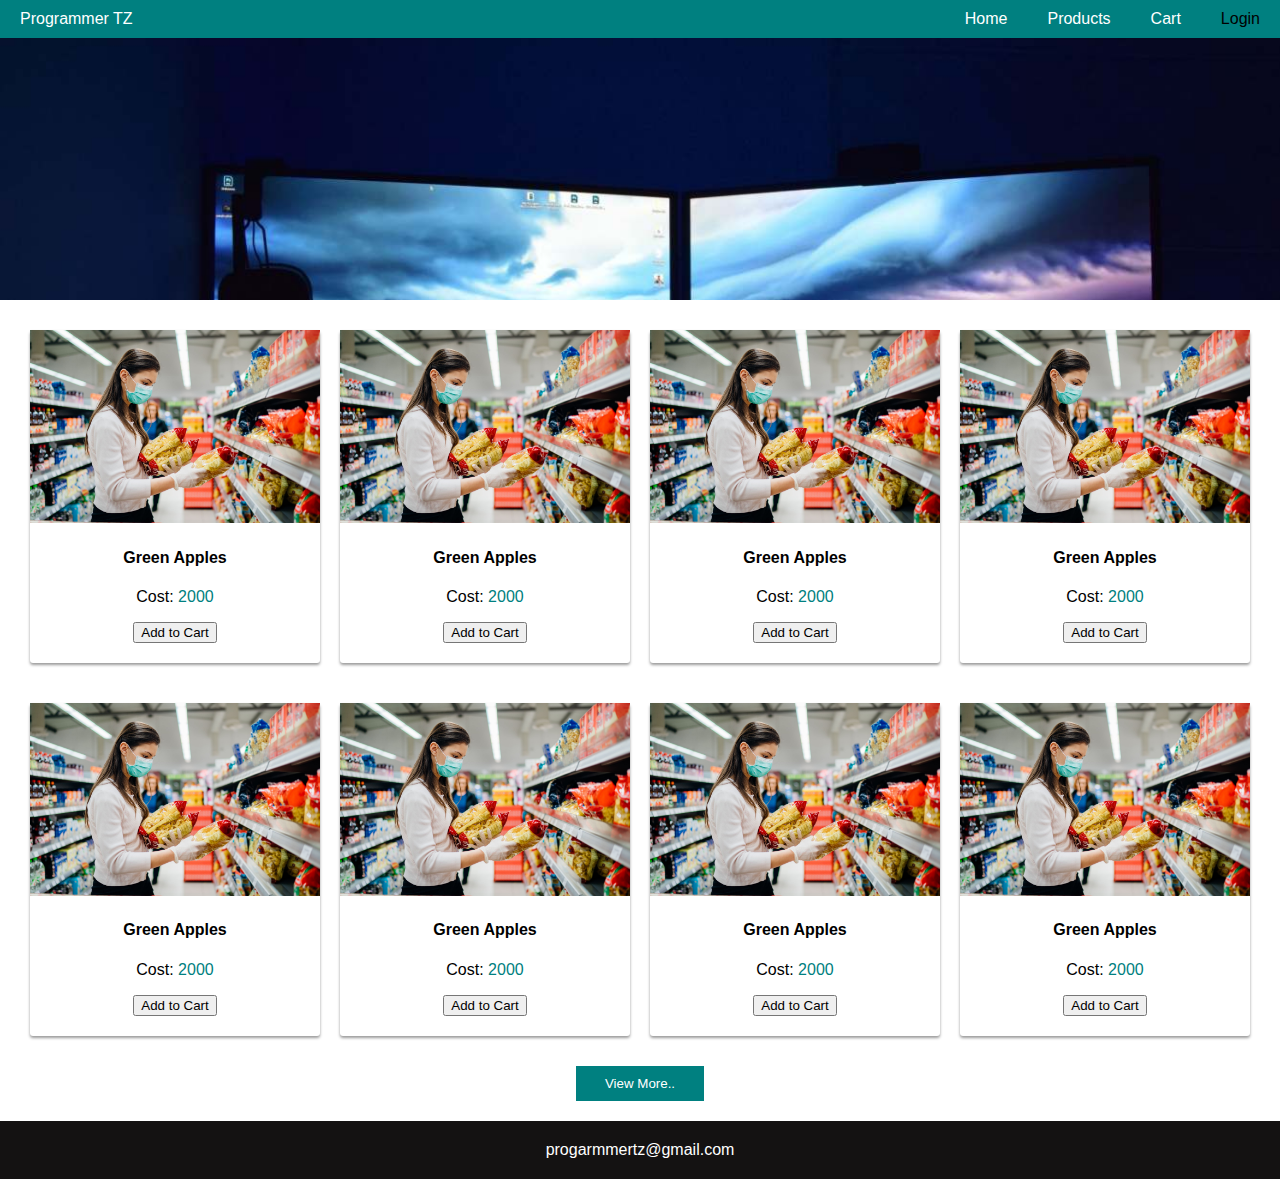
<file: index.html>
<!DOCTYPE html>
<html lang="en">
<head>
    <meta charset="UTF-8">
    <meta http-equiv="X-UA-Compatible" content="IE=edge">
    <meta name="viewport" content="width=device-width, initial-scale=1.0">
    <title>CSS E-Commerce Website</title>

    <!-- Link CSS file lako hapa -->
    <link rel="stylesheet" href="style.css">
</head>
<body>

    <!-- TenegenzaNavbar yako kwanza -->
    <div class="nav">
        <!-- Logo au jina la E-commerce -->
        <a href="#" id="logo"> Programmer TZ</a>

        <!-- navigation menu yangu hapa -->
        
        <ul>
            <li><a href="#">Home</a></li>
            <li><a href="products.html">Products</a></li>
            <li><a href="#">Cart</a></li>
            <li><a href="#" id="login">Login</a></li>
        </ul>
    </div>
    <!-- Mwisho wa Navbar -->

    <!-- tengeneza Hero section -->
    <div class="hero">

    </div>
    <!-- mwisho wa hero section hapa -->

    <!-- tenegeneza cards hapa -->
    <div class="products">
        <div class="card">
            <img src="images/shoppp.jpg" width="100%" alt="">
            <div class="details">
                <h4>Green Apples</h4>
                <p>Cost: <span style="color: teal;">2000</span></p>
            </div>
            <div class="add">
                <button>Add to Cart</button>
            </div>
        </div>

        <div class="card">
            <img src="images/shoppp.jpg" width="100%" alt="">
            <div class="details">
                <h4>Green Apples</h4>
                <p>Cost: <span style="color: teal;">2000</span></p>
            </div>
            <div class="add">
                <button>Add to Cart</button>
            </div>
        </div>

        <div class="card">
            <img src="images/shoppp.jpg" width="100%" alt="">
            <div class="details">
                <h4>Green Apples</h4>
                <p>Cost: <span style="color: teal;">2000</span></p>
            </div>
            <div class="add">
                <button>Add to Cart</button>
            </div>
        </div>
        <div class="card">
            <img src="images/shoppp.jpg" width="100%" alt="">
            <div class="details">
                <h4>Green Apples</h4>
                <p>Cost: <span style="color: teal;">2000</span></p>
            </div>
            <div class="add">
                <button>Add to Cart</button>
            </div>
        </div>
    </div>

    <div class="products">
        <div class="card">
            <img src="images/shoppp.jpg" width="100%" alt="">
            <div class="details">
                <h4>Green Apples</h4>
                <p>Cost: <span style="color: teal;">2000</span></p>
            </div>
            <div class="add">
                <button>Add to Cart</button>
            </div>
        </div>

        <div class="card">
            <img src="images/shoppp.jpg" width="100%" alt="">
            <div class="details">
                <h4>Green Apples</h4>
                <p>Cost: <span style="color: teal;">2000</span></p>
            </div>
            <div class="add">
                <button>Add to Cart</button>
            </div>
        </div>

        <div class="card">
            <img src="images/shoppp.jpg" width="100%" alt="">
            <div class="details">
                <h4>Green Apples</h4>
                <p>Cost: <span style="color: teal;">2000</span></p>
            </div>
            <div class="add">
                <button>Add to Cart</button>
            </div>
        </div>
        <div class="card">
            <img src="images/shoppp.jpg" width="100%" alt="">
            <div class="details">
                <h4>Green Apples</h4>
                <p>Cost: <span style="color: teal;">2000</span></p>
            </div>
            <div class="add">
                <button>Add to Cart</button>
            </div>
        </div>
    </div>
    <!-- Mwisho wa cards -->

    <!-- mwanzo wa load more button -->
    <div class="load">
        <button>View More..</button>
    </div>
    <!-- mwisho wa load more button hapa -->

    <!-- footer yako hapa -->
    <footer>
        progarmmertz@gmail.com
    </footer>

</body>
</html>
</file>
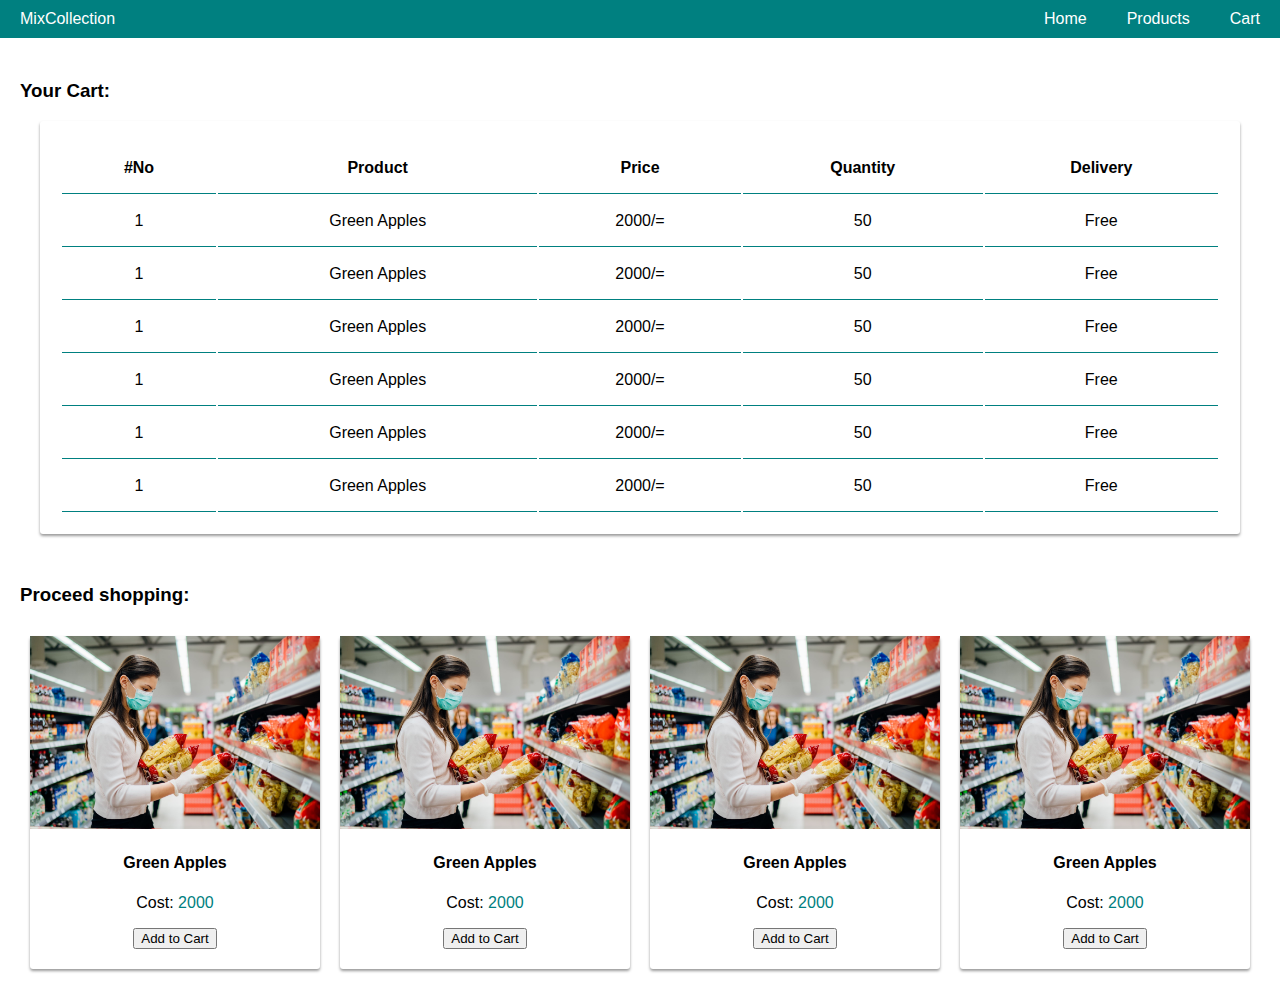
<file: cart.html>
<!DOCTYPE html>
<html lang="en">
<head>
    <meta charset="UTF-8">
    <meta http-equiv="X-UA-Compatible" content="IE=edge">
    <meta name="viewport" content="width=device-width, initial-scale=1.0">
    <title>CSS E-Commerce Website</title>

    <!-- Link CSS file lako hapa -->
    <link rel="stylesheet" href="style.css">
</head>
<body>

    <!-- TenegenzaNavbar yako kwanza -->
    <div class="nav">
        <!-- Logo au jina la E-commerce -->
        <a href="#" id="logo">MixCollection</a>

        <!-- navigation menu yangu hapa -->
        <ul>
            <li><a href="#">Home</a></li>
            <li><a href="products.html">Products</a></li>
            <li><a href="cart.html">Cart</a></li>
        </ul>
    </div>
    <!-- Mwisho wa Navbar -->

    <h3 style="margin-top: 80px; padding-left: 20px;">Your Cart: </h3>


    <div class="single">
       <table>
           <tr>
               <th>#No</th>
               <th>Product</th>
               <th>Price</th>
               <th id="cols">Quantity</th>
               <th id="cols">Delivery</th>
           </tr>
           <tr>
               <td>1</td>
               <td>Green Apples</td>
               <td>2000/=</td>
               <td id="cols">50</td>
               <td id="cols">Free</td>
           </tr>
           <tr>
            <td>1</td>
            <td>Green Apples</td>
            <td>2000/=</td>
            <td id="cols">50</td>
            <td id="cols">Free</td>
        </tr>
        <tr>
            <td>1</td>
            <td>Green Apples</td>
            <td>2000/=</td>
            <td id="cols">50</td>
            <td id="cols">Free</td>
        </tr>
        <tr>
            <td>1</td>
            <td>Green Apples</td>
            <td>2000/=</td>
            <td id="cols">50</td>
            <td id="cols">Free</td>
        </tr>
        <tr>
            <td>1</td>
            <td>Green Apples</td>
            <td >2000/=</td>
            <td id="cols">50</td>
            <td id="cols">Free</td>
        </tr>
        <tr>
            <td>1</td>
            <td>Green Apples</td>
            <td>2000/=</td>
            <td id="cols">50</td>
            <td id="cols">Free</td>
        </tr>
       </table>
    </div>

    <h3 style="margin-top: 50px; padding-left: 20px;">Proceed shopping: </h3>

    <div class="products">
        <div class="card">
            <a href="single.html">
                <img src="images/shoppp.jpg" width="100%" alt="">
            </a>
            <div class="details">
                <h4>Green Apples</h4>
                <p>Cost: <span style="color: teal;">2000</span></p>
            </div>
            <div class="add">
                <button>Add to Cart</button>
            </div>
        </div>

        <div class="card">
            <img src="images/shoppp.jpg" width="100%" alt="">
            <div class="details">
                <h4>Green Apples</h4>
                <p>Cost: <span style="color: teal;">2000</span></p>
            </div>
            <div class="add">
                <button>Add to Cart</button>
            </div>
        </div>

        <div class="card">
            <img src="images/shoppp.jpg" width="100%" alt="">
            <div class="details">
                <h4>Green Apples</h4>
                <p>Cost: <span style="color: teal;">2000</span></p>
            </div>
            <div class="add">
                <button>Add to Cart</button>
            </div>
        </div>
        <div class="card">
            <img src="images/shoppp.jpg" width="100%" alt="">
            <div class="details">
                <h4>Green Apples</h4>
                <p>Cost: <span style="color: teal;">2000</span></p>
            </div>
            <div class="add">
                <button>Add to Cart</button>
            </div>
        </div>
    </div>


  
    
</body>
</html>
</file>
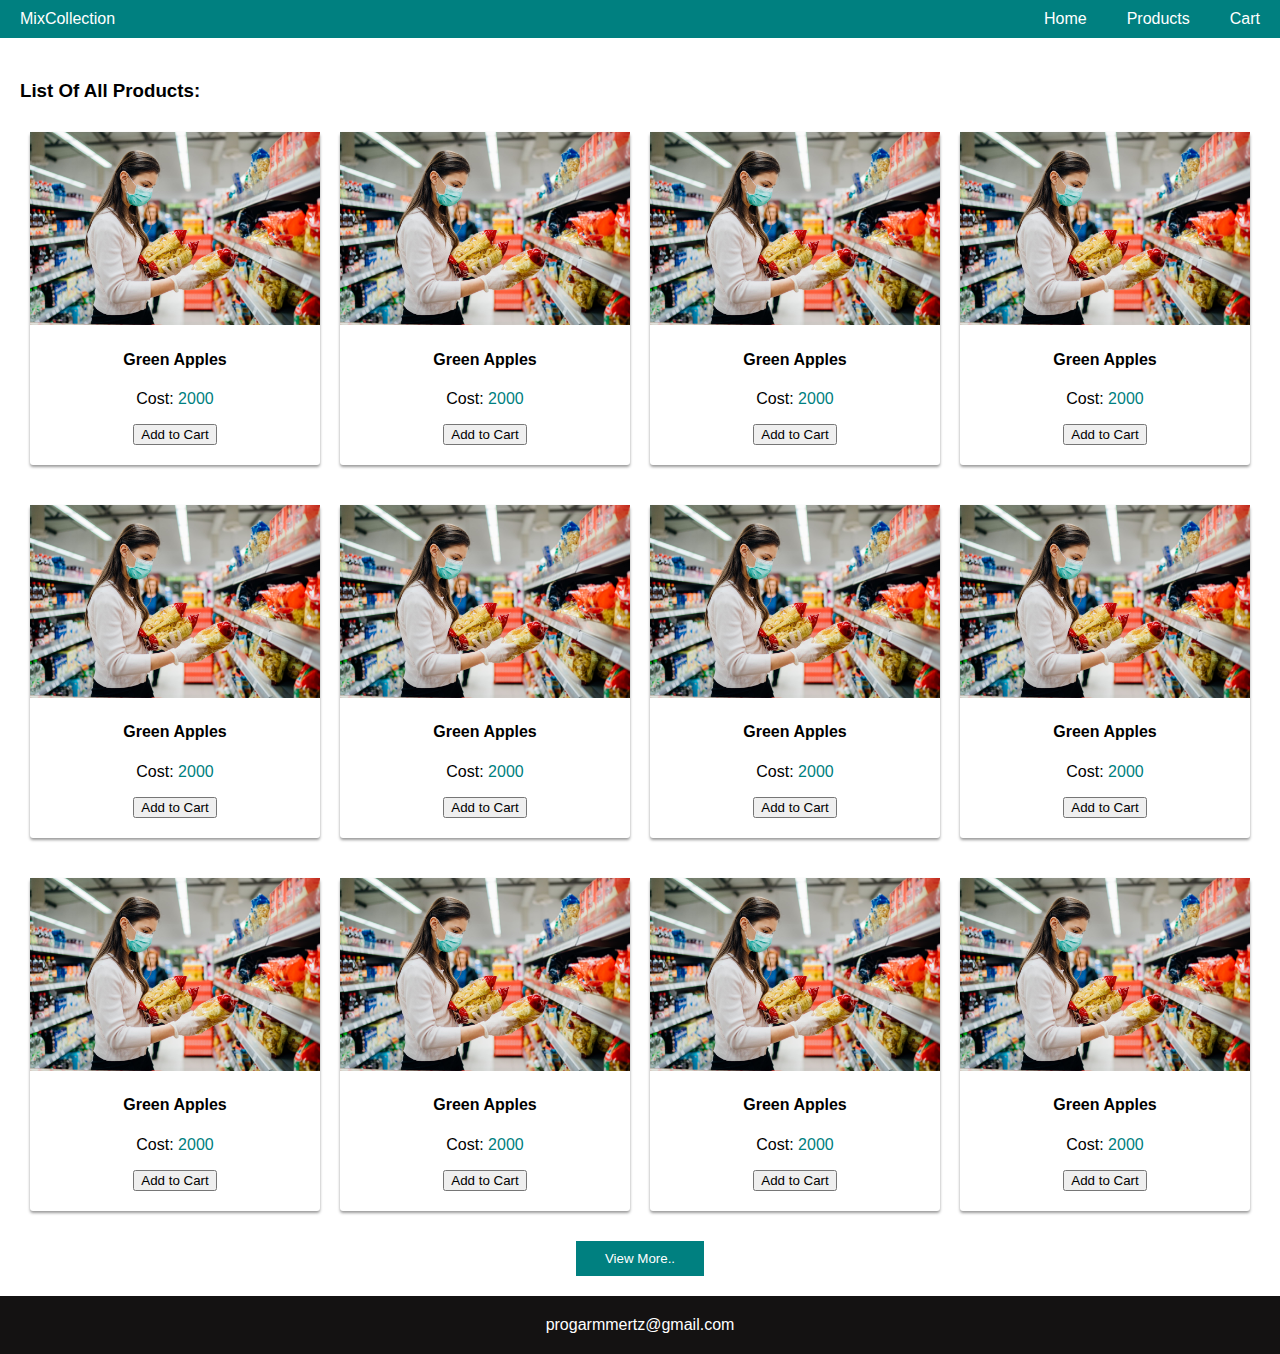
<file: products.html>
<!DOCTYPE html>
<html lang="en">
<head>
    <meta charset="UTF-8">
    <meta http-equiv="X-UA-Compatible" content="IE=edge">
    <meta name="viewport" content="width=device-width, initial-scale=1.0">
    <title>CSS E-Commerce Website</title>

    <!-- Link CSS file lako hapa -->
    <link rel="stylesheet" href="style.css">
</head>
<body>

    <!-- TenegenzaNavbar yako kwanza -->
    <div class="nav">
        <!-- Logo au jina la E-commerce -->
        <a href="#" id="logo">MixCollection</a>

        <!-- navigation menu yangu hapa -->
        <ul>
            <li><a href="#">Home</a></li>
            <li><a href="products.html">Products</a></li>
            <li><a href="#">Cart</a></li>
        </ul>
    </div>
    <!-- Mwisho wa Navbar -->

    <h3 style="margin-top: 80px; padding-left: 20px;">List Of All Products: </h3>

    <!-- tenegeneza cards hapa -->
    <div class="products">
        <div class="card">
            <a href="single.html">
                <img src="images/shoppp.jpg" width="100%" alt="">
            </a>
            <div class="details">
                <h4>Green Apples</h4>
                <p>Cost: <span style="color: teal;">2000</span></p>
            </div>
            <div class="add">
                <button>Add to Cart</button>
            </div>
        </div>

        <div class="card">
            <img src="images/shoppp.jpg" width="100%" alt="">
            <div class="details">
                <h4>Green Apples</h4>
                <p>Cost: <span style="color: teal;">2000</span></p>
            </div>
            <div class="add">
                <button>Add to Cart</button>
            </div>
        </div>

        <div class="card">
            <img src="images/shoppp.jpg" width="100%" alt="">
            <div class="details">
                <h4>Green Apples</h4>
                <p>Cost: <span style="color: teal;">2000</span></p>
            </div>
            <div class="add">
                <button>Add to Cart</button>
            </div>
        </div>
        <div class="card">
            <img src="images/shoppp.jpg" width="100%" alt="">
            <div class="details">
                <h4>Green Apples</h4>
                <p>Cost: <span style="color: teal;">2000</span></p>
            </div>
            <div class="add">
                <button>Add to Cart</button>
            </div>
        </div>
    </div>

    <div class="products">
        <div class="card">
            <img src="images/shoppp.jpg" width="100%" alt="">
            <div class="details">
                <h4>Green Apples</h4>
                <p>Cost: <span style="color: teal;">2000</span></p>
            </div>
            <div class="add">
                <button>Add to Cart</button>
            </div>
        </div>

        <div class="card">
            <img src="images/shoppp.jpg" width="100%" alt="">
            <div class="details">
                <h4>Green Apples</h4>
                <p>Cost: <span style="color: teal;">2000</span></p>
            </div>
            <div class="add">
                <button>Add to Cart</button>
            </div>
        </div>

        <div class="card">
            <img src="images/shoppp.jpg" width="100%" alt="">
            <div class="details">
                <h4>Green Apples</h4>
                <p>Cost: <span style="color: teal;">2000</span></p>
            </div>
            <div class="add">
                <button>Add to Cart</button>
            </div>
        </div>
        <div class="card">
            <img src="images/shoppp.jpg" width="100%" alt="">
            <div class="details">
                <h4>Green Apples</h4>
                <p>Cost: <span style="color: teal;">2000</span></p>
            </div>
            <div class="add">
                <button>Add to Cart</button>
            </div>
        </div>
    </div>

    <div class="products">
        <div class="card">
            <img src="images/shoppp.jpg" width="100%" alt="">
            <div class="details">
                <h4>Green Apples</h4>
                <p>Cost: <span style="color: teal;">2000</span></p>
            </div>
            <div class="add">
                <button>Add to Cart</button>
            </div>
        </div>

        <div class="card">
            <img src="images/shoppp.jpg" width="100%" alt="">
            <div class="details">
                <h4>Green Apples</h4>
                <p>Cost: <span style="color: teal;">2000</span></p>
            </div>
            <div class="add">
                <button>Add to Cart</button>
            </div>
        </div>

        <div class="card">
            <img src="images/shoppp.jpg" width="100%" alt="">
            <div class="details">
                <h4>Green Apples</h4>
                <p>Cost: <span style="color: teal;">2000</span></p>
            </div>
            <div class="add">
                <button>Add to Cart</button>
            </div>
        </div>
        <div class="card">
            <img src="images/shoppp.jpg" width="100%" alt="">
            <div class="details">
                <h4>Green Apples</h4>
                <p>Cost: <span style="color: teal;">2000</span></p>
            </div>
            <div class="add">
                <button>Add to Cart</button>
            </div>
        </div>
    </div>
    <!-- Mwisho wa cards -->

    <!-- mwanzo wa load more button -->
    <div class="load">
        <button>View More..</button>
    </div>
    <!-- mwisho wa load more button hapa -->

    <!-- footer yako hapa -->
    <footer>
        progarmmertz@gmail.com
    </footer>

</body>
</html>
</file>
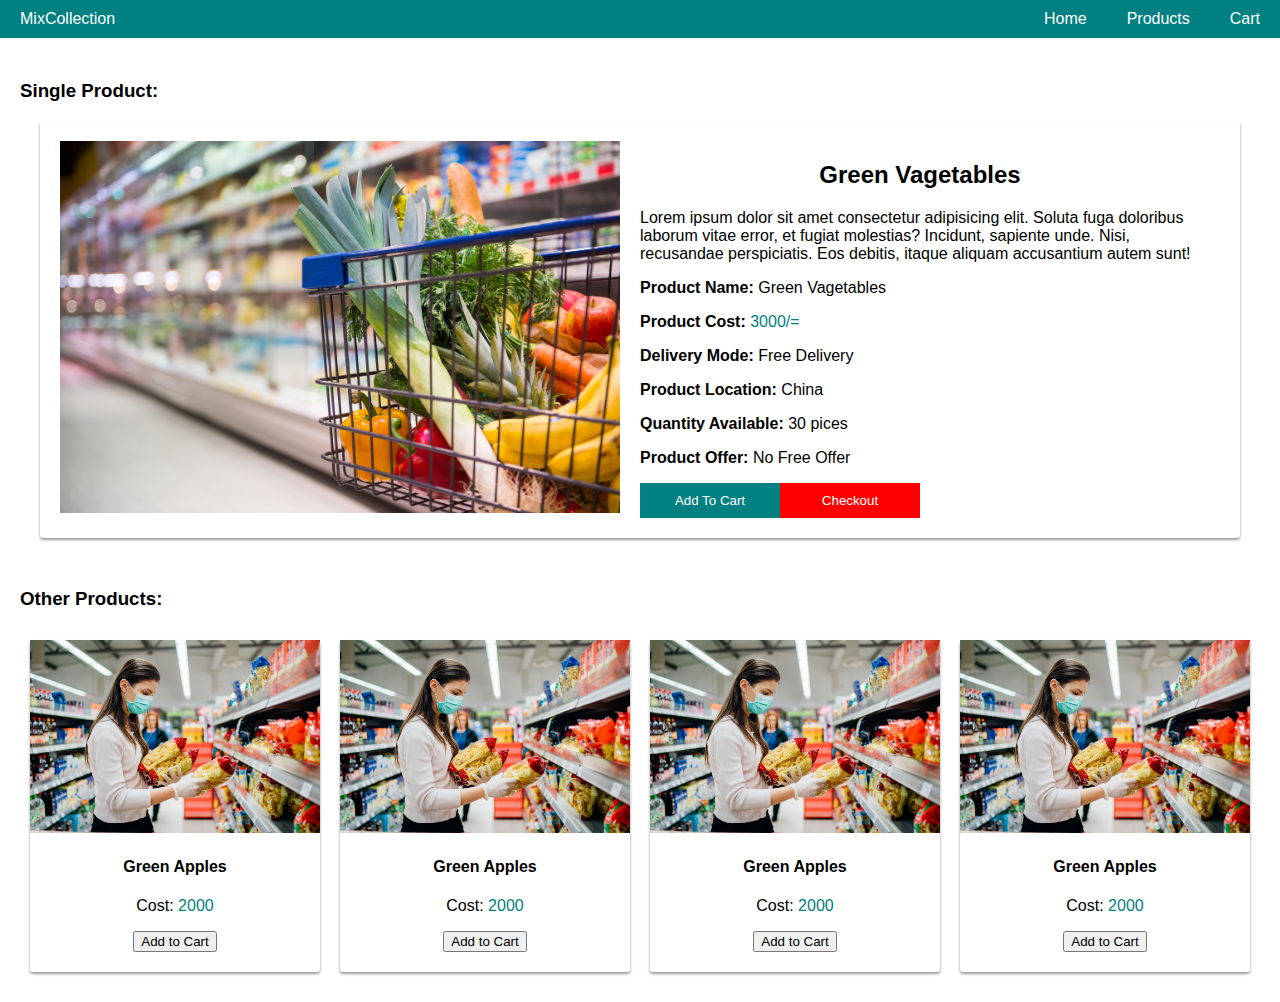
<file: single.html>
<!DOCTYPE html>
<html lang="en">
<head>
    <meta charset="UTF-8">
    <meta http-equiv="X-UA-Compatible" content="IE=edge">
    <meta name="viewport" content="width=device-width, initial-scale=1.0">
    <title>CSS E-Commerce Website</title>

    <!-- Link CSS file lako hapa -->
    <link rel="stylesheet" href="style.css">
</head>
<body>

    <!-- TenegenzaNavbar yako kwanza -->
    <div class="nav">
        <!-- Logo au jina la E-commerce -->
        <a href="#" id="logo">MixCollection</a>

        <!-- navigation menu yangu hapa -->
        <ul>
            <li><a href="#">Home</a></li>
            <li><a href="products.html">Products</a></li>
            <li><a href="cart.html">Cart</a></li>
        </ul>
    </div>
    <!-- Mwisho wa Navbar -->

    <h3 style="margin-top: 80px; padding-left: 20px;">Single Product: </h3>


    <div class="single">
        <div class="image">
            <img src="images/frt.jpeg" width="100%" alt="">
        </div>
        <div class="desc">
            <h2 style="text-align: center;">Green Vagetables </h2>
            Lorem ipsum dolor sit amet consectetur adipisicing elit. Soluta fuga doloribus laborum vitae error, et fugiat molestias? Incidunt, sapiente unde. Nisi, recusandae perspiciatis. Eos debitis, itaque aliquam accusantium autem sunt!
            <p><b>Product Name: </b>Green Vagetables</p>
            <p><b>Product Cost: </b> <span style="color: teal;">3000/=</span></p>
            <p><b>Delivery Mode: </b>Free Delivery</p>
            <p><b>Product Location: </b> China</p>
            <p><b>Quantity Available: </b> 30 pices</p>
            <p><b>Product Offer: </b> No Free Offer</p>

            <div class="btns">
                <button>Add To Cart</button>
                <button id="checkout">Checkout</button>
            </div>
        </div>
    </div>

    <h3 style="margin-top: 50px; padding-left: 20px;">Other Products: </h3>

    <div class="products">
        <div class="card">
            <a href="single.html">
                <img src="images/shoppp.jpg" width="100%" alt="">
            </a>
            <div class="details">
                <h4>Green Apples</h4>
                <p>Cost: <span style="color: teal;">2000</span></p>
            </div>
            <div class="add">
                <button>Add to Cart</button>
            </div>
        </div>

        <div class="card">
            <img src="images/shoppp.jpg" width="100%" alt="">
            <div class="details">
                <h4>Green Apples</h4>
                <p>Cost: <span style="color: teal;">2000</span></p>
            </div>
            <div class="add">
                <button>Add to Cart</button>
            </div>
        </div>

        <div class="card">
            <img src="images/shoppp.jpg" width="100%" alt="">
            <div class="details">
                <h4>Green Apples</h4>
                <p>Cost: <span style="color: teal;">2000</span></p>
            </div>
            <div class="add">
                <button>Add to Cart</button>
            </div>
        </div>
        <div class="card">
            <img src="images/shoppp.jpg" width="100%" alt="">
            <div class="details">
                <h4>Green Apples</h4>
                <p>Cost: <span style="color: teal;">2000</span></p>
            </div>
            <div class="add">
                <button>Add to Cart</button>
            </div>
        </div>
    </div>


  
    
</body>
</html>
</file>
<file: style.css>
body{
    background-color: #ffff;
    margin: 0;
    font-family: Verdana, Geneva, Tahoma, sans-serif;
}

/* style za navigation menu hapa */
.nav{
    background-color: teal;
    display: flex;
    justify-content: space-between;
    position: fixed;
    width: 100%;
    top: 0;
}

ul{
    list-style-type: none;
    margin: 0;
    padding: 0;
}
li{
    float: left;
}
li a{
    color: white;
    text-decoration: none;
    padding: 10px 20px;
    display: block;
}

#logo{
    color: white;
    text-decoration: none;
    padding: 10px 20px;
}
#login{
    color: black;
}
#menu{
    color: white;
    display: none;
}
/* mwisho wastyle za navigation menu */

/* Hero section hapa */
.hero{
    height: 300px;
    background-image: url("images/night.jpg");
    background-size: cover;
    background-attachment: fixed;
    display: flex;
}

/* mwisho hero section hapa */

.links a{
   color: white;
   padding: 5px;
   text-decoration: none;
}

/* style cards zako hapa */
.products{
    margin: 20px;
    display: flex;
}

.card{
    width: 30%;
    margin: 10px;
    box-shadow: 0px 2px 3px 0px rgb(0,0,0,0.4);
    border-radius: 3px;
}

.details{
    text-align: center;
}
.add{
    text-align: center;
    padding-bottom: 20px;
}
.add a{
    background-color: teal;
    color: white;
    outline: none;
    border: none;
    text-decoration: none;
    padding: 10px 20%;
}

/* mwisho wa cards hapa */

/* mwanzo wa load more  */
.load{
    text-align: center;
    margin-bottom: 20px;
}
.load button{
    padding: 10px 20px;
    background-color: teal;
    color: white;
    outline: none;
    border: none;
    width: 10%;
    cursor: pointer;
    cursor: pointer;


}
/* Mwisho wa load more button hapa */

/* mwanzo wa footer hapa */
    footer{
        background-color: rgb(20, 18, 18);
        padding: 20px;
        color: white;
        text-align: center;
    }
/* mwisho wa footer hapa */

/* sngle product hapa */
.single{
    display: flex;
    margin-left: 40px ;
    margin-right: 40px ;
    box-shadow: 0px 2px 3px 0px rgb(0,0,0,0.4);
    border-radius: 3px;
    padding: 20px;
}
.image, .desc{
    flex: 50%;
}
.desc{
    padding: 0px 20px;
}

.btns{
    display: flex;
}
.btns button{
    padding: 10px 20px;
    background-color: teal;
    color: white;
    outline: none;
    border: none;
    width: 25%;
    cursor: pointer;
}
#checkout{
    background-color: red;
}
/* mwisho single product */


/* table ya cart hapa */
table{
    width: 100%;
    text-align: center;
}

th, td{
    padding: 16px;
    border-bottom: solid 1px teal;
}
/* mwisho table ya cart */
a.menu{
    display: none;
    padding: 10px 20px;
    text-decoration: none;
    color: white;
    font-size: 17px;
}


/* 

    Section inayofuata ni ya media Query
    Nimefanya Upande wa simu peke yake
    Unaweza fanya hata ka tablet pia

    Style za juu huko n kwaajili ya desktop view
    zingne zinatumika na upande wa simu pia


*/




/* media query hapa */
@media screen and (max-width: 480px) and  (min-width: 100px){
    
/* style za navigation menu hapa */
.nav{
    /* flex-direction: column; */
    overflow: hidden;
}

ul{
    display: none;
}
li{
    float: none;
}
a.menu{
    display: block;
    padding: 10px 20px;
    text-decoration: none;
    color: white;
    font-size: 17px;
}

/* mwisho wastyle za navigation menu */

/* Hero section hapa */
.hero{
    height: 300px;
    background-image: url("images/night.jpg");
    background-size: contain;
    background-repeat: no-repeat;
}

/* mwisho hero section hapa */

/* style cards zako hapa */
.products{
    flex-direction: column;
}

.card{
    width: 100%;
    flex: 100%;
    margin: 10px 0px;
    box-shadow: 0px 2px 3px 0px rgb(0,0,0,0.4);
    border-radius: 3px;
}

/* mwanzo wa load more  */
.load{
    text-align: center;
    margin-bottom: 20px;
}
.load button{
    width: 90%;
}
/* Mwisho wa load more button hapa */

/* sngle product hapa */
.single{
    flex-direction: column;
    margin-left: 10px ;
    margin-right: 10px ;
    padding: 10px;
}

.btns{
    flex-direction: column;
}

.btns button{
    padding: 10px 20px;
    margin: 10px;
    background-color: teal;
    color: white;
    width: 100%;
    outline: none;
    border: none;
    cursor: pointer;
}
#checkout{
    background-color: red;
}
/* mwisho single product */


/* table ya cart hapa */
#cols{
    display: none;
}
/* mwisho table ya cart */

}
</file>
